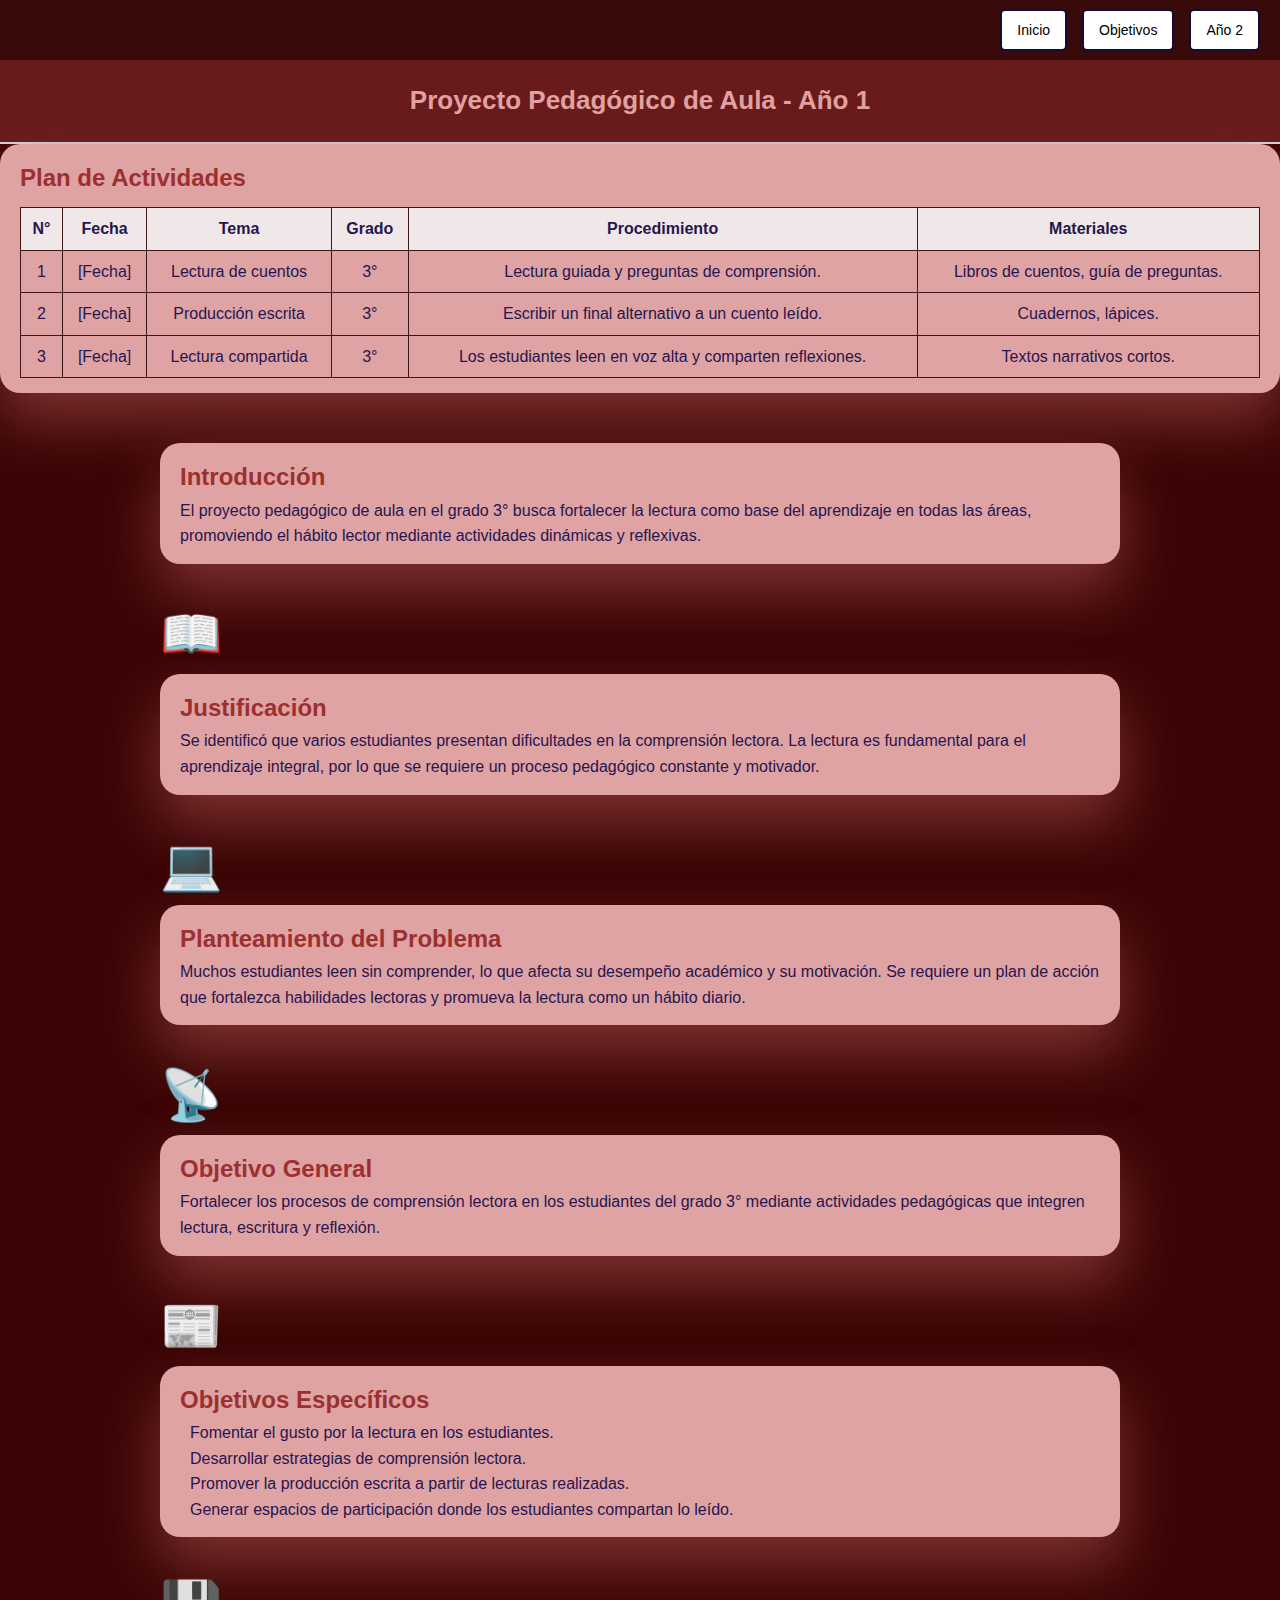
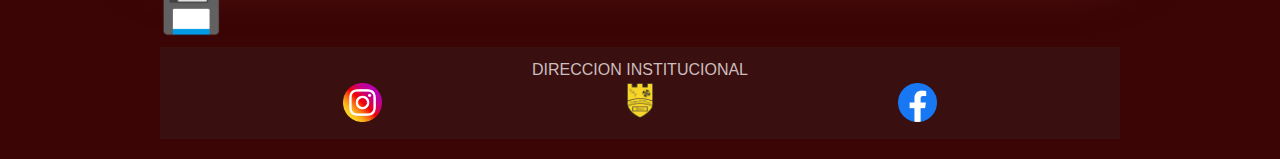
<file: index.html>
<!DOCTYPE html>
<html lang="es">
<head>
    <meta charset="UTF-8">
    <meta name="viewport" content="width=device-width, initial-scale=1.0">
    <title>Año 1 - Proyecto Pedagógico</title>
    <link rel="stylesheet" href="/style/anio1.css">
</head>
<body>
    <!-- ===== MENÚ PRINCIPAL ===== -->
    <nav id="menu">
        <ul>
            <li class="menuprincipal"><a href="pagina.html">Inicio</a></li>
            <li class="menuprincipal"><a href="paginaII.html">Objetivos</a></li>
            <li class="menuprincipal"><a href="anio2.html">Año 2</a></li>
            
        </ul>
    </nav>

    <!-- ===== CABECERA ===== -->
    <header id="cabecera">
        <h1>Proyecto Pedagógico de Aula - Año 1</h1>
    </header>

    <!-- PLAN DE ACTIVIDADES -->
        <section>
            <h2>Plan de Actividades</h2>
            <table>
                <thead>
                    <tr>
                        <th>N°</th>
                        <th>Fecha</th>
                        <th>Tema</th>
                        <th>Grado</th>
                        <th>Procedimiento</th>
                        <th>Materiales</th>
                    </tr>
                </thead>
                <tbody>
                    <tr>
                        <td>1</td>
                        <td>[Fecha]</td>
                        <td>Lectura de cuentos</td>
                        <td>3°</td>
                        <td>Lectura guiada y preguntas de comprensión.</td>
                        <td>Libros de cuentos, guía de preguntas.</td>
                    </tr>
                    <tr>
                        <td>2</td>
                        <td>[Fecha]</td>
                        <td>Producción escrita</td>
                        <td>3°</td>
                        <td>Escribir un final alternativo a un cuento leído.</td>
                        <td>Cuadernos, lápices.</td>
                    </tr>
                    <tr>
                        <td>3</td>
                        <td>[Fecha]</td>
                        <td>Lectura compartida</td>
                        <td>3°</td>
                        <td>Los estudiantes leen en voz alta y comparten reflexiones.</td>
                        <td>Textos narrativos cortos.</td>
                    </tr>
                </tbody>
            </table>
        </section>
    </main>

    <!-- ===== CONTENIDO PRINCIPAL ===== -->
    <main>
        <!-- INTRODUCCIÓN -->
        <section>
            <h2>Introducción</h2>
            <p>El proyecto pedagógico de aula en el grado 3° busca fortalecer la lectura como base del aprendizaje en todas las áreas, promoviendo el hábito lector mediante actividades dinámicas y reflexivas.</p>
        </section>

<!--===EMOJIS====---->
      <p style="font-size:50px">&#128214;</p>




        <!-- JUSTIFICACIÓN -->
        <section>
            <h2>Justificación</h2>
            <p>Se identificó que varios estudiantes presentan dificultades en la comprensión lectora. La lectura es fundamental para el aprendizaje integral, por lo que se requiere un proceso pedagógico constante y motivador.</p>
        </section>
        <p style="font-size:50px">&#128187;</p>

        <!-- PLANTEAMIENTO DEL PROBLEMA -->
        <section>
            <h2>Planteamiento del Problema</h2>
            <p>Muchos estudiantes leen sin comprender, lo que afecta su desempeño académico y su motivación. Se requiere un plan de acción que fortalezca habilidades lectoras y promueva la lectura como un hábito diario.</p>
        </section>

<p style="font-size:50px">&#128225;</p>

        <!-- OBJETIVO GENERAL -->
        <section>
            <h2>Objetivo General</h2>
            <p>Fortalecer los procesos de comprensión lectora en los estudiantes del grado 3° mediante actividades pedagógicas que integren lectura, escritura y reflexión.</p>
        </section>
        <p style="font-size:50px">&#128240;</p>


        <!-- OBJETIVOS ESPECÍFICOS -->
        <section>
            <h2>Objetivos Específicos</h2>
            <ul>
                <li>Fomentar el gusto por la lectura en los estudiantes.</li>
                <li>Desarrollar estrategias de comprensión lectora.</li>
                <li>Promover la producción escrita a partir de lecturas realizadas.</li>
                <li>Generar espacios de participación donde los estudiantes compartan lo leído.</li>
            </ul>
        </section>

 <p style="font-size:50px">&#128190;</p>
 <footer>
<p>DIRECCION INSTITUCIONAL</p>
<div class="periodo">
<p><a href="https://www.bing.com/ck/a?!&&p=e665fb0c4e6a53a9e7a4ac5517e0f554e2ebb198094d7d8c6a6972c1ea7f8494JmltdHM9MTc2MTYwOTYwMA&ptn=3&ver=2&hsh=4&fclid=0404cad3-53c3-681b-2060-dce952376917&psq=colegio+del+rosario+zipaquir%c3%a1+instagram&u=a1aHR0cHM6Ly93d3cuaW5zdGFncmFtLmNvbS9jb2xlZ2lvZGVscm9zYXJpb3ppcGFxdWlyYS8"><img style="width:10%" src="img/social.png" ></a></p>
<p><a href="https://colegiodelrosariozipaquira.edu.co/"><img style="width:15%" src="img/cropped-logo-rosario-2.png" >
<p><a href="https://www.bing.com/ck/a?!&&p=9d285757452b3ad15c006495c4c1a81872626c1d82fadabfb36ac3478d282697JmltdHM9MTc2MTYwOTYwMA&ptn=3&ver=2&hsh=4&fclid=0404cad3-53c3-681b-2060-dce952376917&psq=colegio+del+rosario+zipaquir%c3%a1+facebook&u=a1aHR0cHM6Ly93d3cuZmFjZWJvb2suY29tL2NvbHJvc2FyaW96aXAv"><img style="width:10%" src="img/facebook.png" ></a></p>
</div>
</footer>
        
        
</body>

</html>
</file>
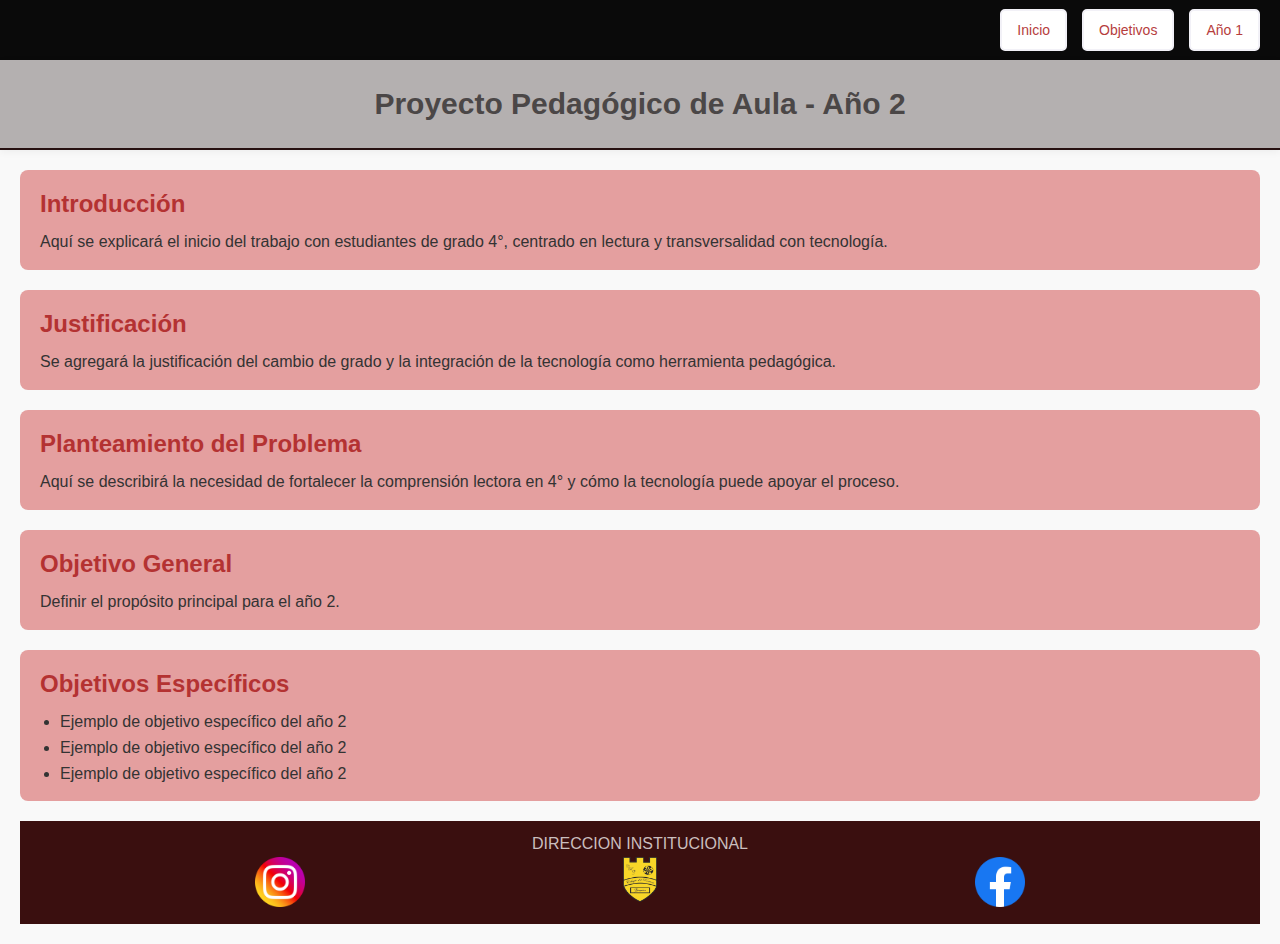
<file: anio2.html>
<!DOCTYPE html>
<html lang="es">
<head>
    <meta charset="UTF-8">
    <meta name="viewport" content="width=device-width, initial-scale=1.0">
    <title>Año 2 - Proyecto Pedagógico</title>
    <link rel="stylesheet" href="/style/anio2.css">
</head>
<body>
    <!-- ===== MENÚ PRINCIPAL ===== -->
    <nav id="menu">
        <ul>
            <li class="menuprincipal"><a href="pagina.html">Inicio</a></li>
            <li class="menuprincipal"><a href="paginaII.html">Objetivos</a></li>
            <li class="menuprincipal"><a href="anio1.html">Año 1</a></li>
           
        </ul>
    </nav>

    <!-- ===== CABECERA ===== -->
    <header id="cabecera">
        <h1>Proyecto Pedagógico de Aula - Año 2</h1>
    </header>

    <!-- ===== CONTENIDO PRINCIPAL ===== -->
    <main>
        <!-- INTRODUCCIÓN -->
        <section>
            <h2>Introducción</h2>
            <p>Aquí se explicará el inicio del trabajo con estudiantes de grado 4°, centrado en lectura y transversalidad con tecnología.</p>
        </section>

        <!-- JUSTIFICACIÓN -->
        <section>
            <h2>Justificación</h2>
            <p>Se agregará la justificación del cambio de grado y la integración de la tecnología como herramienta pedagógica.</p>
        </section>

        <!-- PLANTEAMIENTO DEL PROBLEMA -->
        <section>
            <h2>Planteamiento del Problema</h2>
            <p>Aquí se describirá la necesidad de fortalecer la comprensión lectora en 4° y cómo la tecnología puede apoyar el proceso.</p>
        </section>

        <!-- OBJETIVO GENERAL -->
        <section>
            <h2>Objetivo General </h2>
            <p>Definir el propósito principal para el año 2.</p>
        </section>

        <!-- OBJETIVOS ESPECÍFICOS -->
        <section>
            <h2>Objetivos Específicos</h2>
            <ul>
                <li>Ejemplo de objetivo específico del año 2</li>
                <li>Ejemplo de objetivo específico del año 2</li>
                <li>Ejemplo de objetivo específico del año 2</li>
            </ul>
        </section>
        <footer>
<p>DIRECCION INSTITUCIONAL</p>
<div class="periodo">
<p><a href="https://www.bing.com/ck/a?!&&p=e665fb0c4e6a53a9e7a4ac5517e0f554e2ebb198094d7d8c6a6972c1ea7f8494JmltdHM9MTc2MTYwOTYwMA&ptn=3&ver=2&hsh=4&fclid=0404cad3-53c3-681b-2060-dce952376917&psq=colegio+del+rosario+zipaquir%c3%a1+instagram&u=a1aHR0cHM6Ly93d3cuaW5zdGFncmFtLmNvbS9jb2xlZ2lvZGVscm9zYXJpb3ppcGFxdWlyYS8"><img style="width:10%" src="img/social.png" ></a></p>
<p><a href="https://colegiodelrosariozipaquira.edu.co/"><img style="width:15%" src="img/cropped-logo-rosario-2.png" >
<p><a href="https://www.bing.com/ck/a?!&&p=9d285757452b3ad15c006495c4c1a81872626c1d82fadabfb36ac3478d282697JmltdHM9MTc2MTYwOTYwMA&ptn=3&ver=2&hsh=4&fclid=0404cad3-53c3-681b-2060-dce952376917&psq=colegio+del+rosario+zipaquir%c3%a1+facebook&u=a1aHR0cHM6Ly93d3cuZmFjZWJvb2suY29tL2NvbHJvc2FyaW96aXAv"><img style="width:10%" src="img/facebook.png" ></a></p>
</div>
</footer>

       

       
                </tbody>
            </table>
        </section>
    </main>
</body>
</html>
</file>
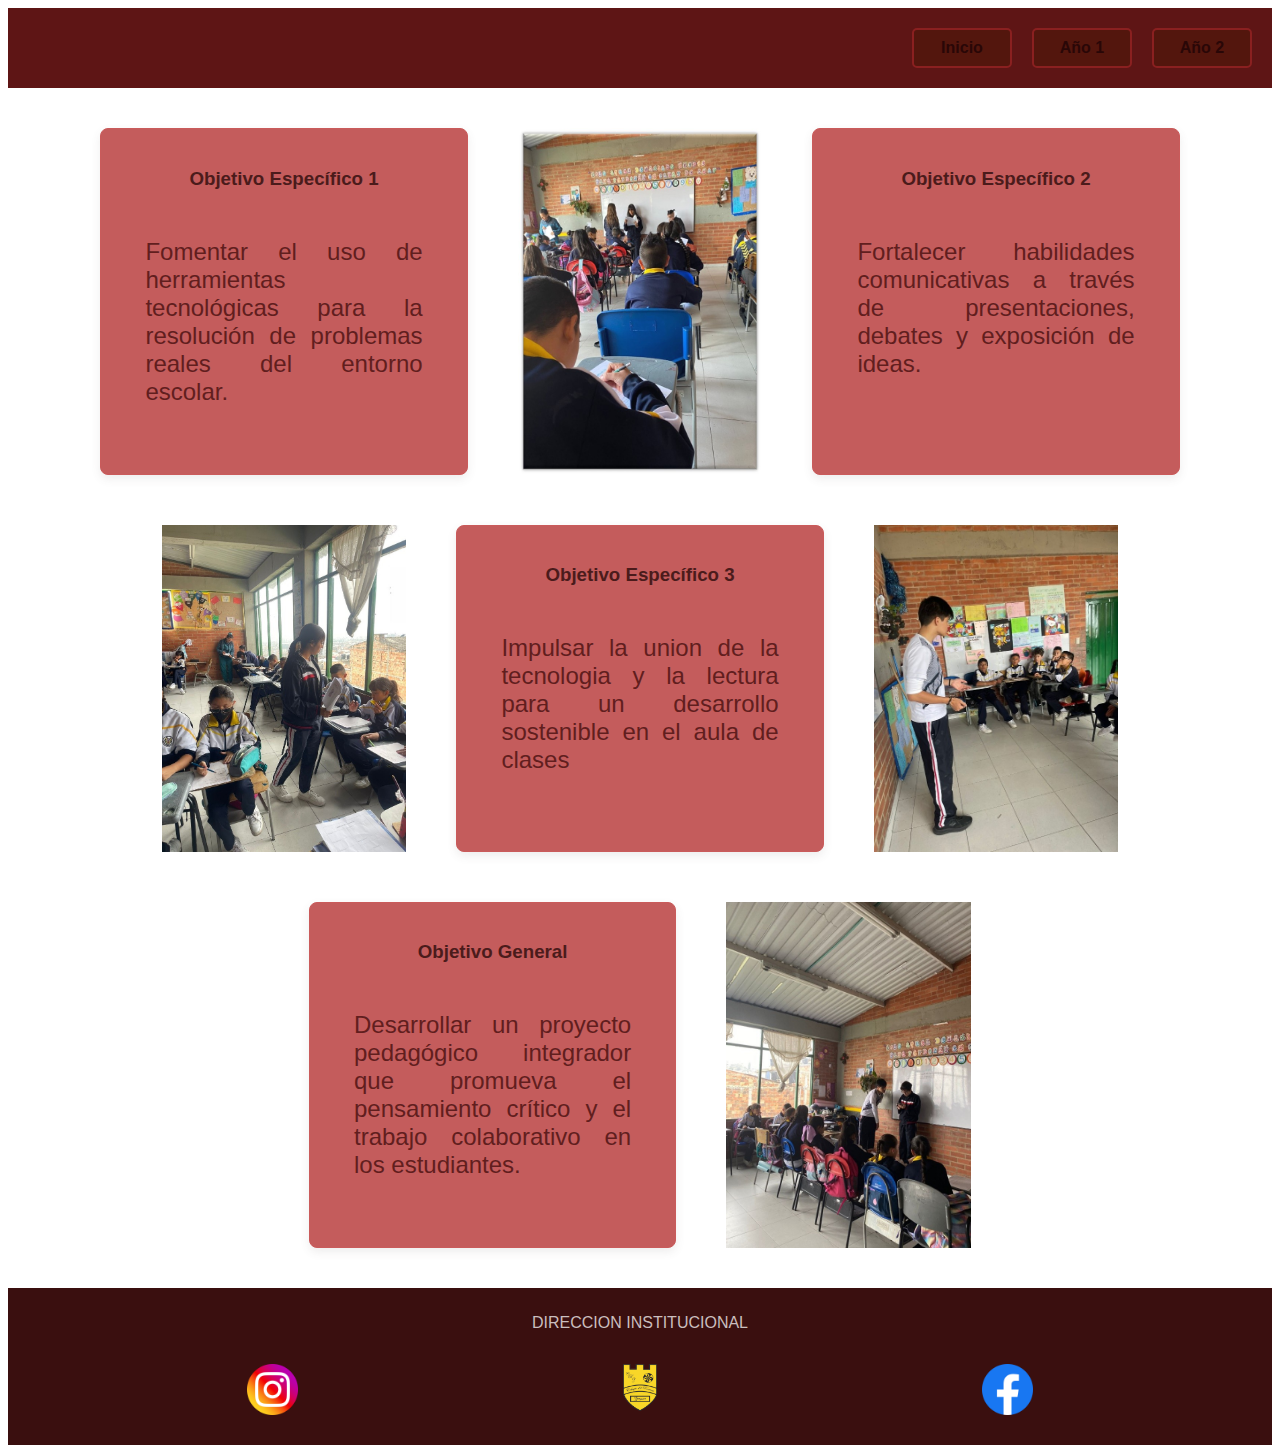
<file: paginaII.html>
<!DOCTYPE html>
<html lang="es">
<head>
  <meta charset="UTF-8">
  <meta name="viewport" content="width=device-width, initial-scale=1.0">
  <title>Objetivos</title>
  <link rel="stylesheet" href="/style/paginaII.css">
</head>
<body>

  <nav id="menuII">
    <ul>
      <li class="menuprincipalII"><a href="pagina.html">Inicio</a></li>
      <li class="menuprincipalII"><a href="anio1.html">Año 1</a></li>
      <li class="menuprincipalII"><a href="anio2.html">Año 2</a></li>
      
    </ul>
  </nav>

  <main class="contenidoII">
    <div class="centroII">
      <h3 style="text-align:center;">Objetivo Específico 1</h3>
      <p style="padding: 24px; font-size: 24px;">
        Fomentar el uso de herramientas tecnológicas para la resolución de problemas reales del entorno escolar.
      </p>
    </div>
    <img src="../img/actividad 1.jpg" style="width:20%" />
      
      
    <div class="centroII">
      <h3 style="text-align:center;">Objetivo Específico 2</h3>
      <p style="padding: 24px; font-size: 24px;">
        Fortalecer habilidades comunicativas a través de presentaciones, debates y exposición de ideas.
      </p>
    </div>
 <img src="../img/actividad 2.jpg" style="width:20%" />
      
      <div class="derechaII">
      <h3 style="text-align:center;">Objetivo Específico 3</h3>
      <p style="padding: 24px; font-size: 24px;">
        Impulsar la union de la tecnologia y la lectura para un desarrollo sostenible en el aula de clases
      </p>
    </div>
<img src="../img/actividad 3.jpg" style="width:20%" />
      
    <div class="centro bajoII">
      <h3 style="text-align:center;">Objetivo General</h3>
      <p style="padding: 24px; font-size: 24px;">
        Desarrollar un proyecto pedagógico integrador que promueva el pensamiento crítico y el trabajo colaborativo en los estudiantes.
      </p>
    </div>
    <img src="../img/actividad 4.jpg" style="width:20%" />
      
  </main>
<footer>
<p>DIRECCION INSTITUCIONAL</p>
<div class="periodo">
<p><a href="https://www.bing.com/ck/a?!&&p=e665fb0c4e6a53a9e7a4ac5517e0f554e2ebb198094d7d8c6a6972c1ea7f8494JmltdHM9MTc2MTYwOTYwMA&ptn=3&ver=2&hsh=4&fclid=0404cad3-53c3-681b-2060-dce952376917&psq=colegio+del+rosario+zipaquir%c3%a1+instagram&u=a1aHR0cHM6Ly93d3cuaW5zdGFncmFtLmNvbS9jb2xlZ2lvZGVscm9zYXJpb3ppcGFxdWlyYS8"><img style="width:10%" src="img/social.png" ></a></p>
<p><a href="https://colegiodelrosariozipaquira.edu.co/"><img style="width:15%" src="img/cropped-logo-rosario-2.png" >
<p><a href="https://www.bing.com/ck/a?!&&p=9d285757452b3ad15c006495c4c1a81872626c1d82fadabfb36ac3478d282697JmltdHM9MTc2MTYwOTYwMA&ptn=3&ver=2&hsh=4&fclid=0404cad3-53c3-681b-2060-dce952376917&psq=colegio+del+rosario+zipaquir%c3%a1+facebook&u=a1aHR0cHM6Ly93d3cuZmFjZWJvb2suY29tL2NvbHJvc2FyaW96aXAv"><img style="width:10%" src="img/facebook.png" ></a></p>
</div>
</footer>
</body>
</html>
</file>
<file: style/paginaII.css>
* {
  margin: 50;
  box-sizing: border-box;
  font-family: Arial, sans-serif;
}

/* ===== NAVEGACIÓN ===== */
#menuII {
  background-color: rgb(94, 21, 21);
  width: 100%;
  height: 80px;
  display: flex;
  align-items: center;
  justify-content: flex-end;
}

ul {
  display: flex;
  list-style: none;
}

.menuprincipalII {
  background-color: rgb(83, 22, 13);
  display: flex;
  width: 100px;
  height: 40px;
  border: 2px solid rgb(138, 32, 32);
  justify-content: center;
  align-items: center;
  margin-right: 20px;
  border-radius: 5px;
  transition: 0.3s ease all;
}

.menuprincipalII a {
  text-decoration: none;
  color: rgb(41, 7, 7);
  font-weight: bold;
}

.menuprincipal:hover {
  background-color: rgb(151, 36, 36);
  box-shadow: 4px 4px 5px rgb(121, 62, 62);
}

.menuprincipalII:hover a {
  color: rgb(238, 228, 228);
}

/* ===== CONTENIDO DE OBJETIVOS ===== */
.contenidoII {
  background-color: #ffffff;
  width: 100%;
  min-height: 100px;
  display:flex;
  gap: 50px;
  justify-content: center;
  align-items: flex;
  padding: 40px 20px;
  flex-wrap: wrap;
}

.contenidoII div {
  background-color: #c45c5c;
  border: 1px solid #ca5b5b;
  border-radius: 8px;
  width: 30%;
  min-height: 16px;
  padding: 20px;
  box-shadow: 0 4px 10px rgba(85, 81, 81, 0.1);
}

.contenidoII h3 {
  margin-bottom: 10px;
  text-align: center;
  color: #4b1b1b;
}

.contenidoII p {
  font-size: 14px;
  color: #611e1e;
  text-align: justify;
}

/* ===== RESPONSIVO ===== */
@media (max-width: 768px) {
  .contenidoII div {
    width: 90%;
  }
}
footer {
text-align: center;
padding: 10px;
background-color: #3a0f0f;
color: rgb(202, 190, 190);
}


.periodo {
 display: flex;
 justify-content: center;
}
</file>
<file: style/anio1.css>
/* ===== RESET GENERAL ===== */
* {
    margin: 0;
    padding: 0;
    box-sizing: border-box;
}

/* ===== ESTILO BASE ===== */
body {
    font-family: Arial, sans-serif; /* Fuente general */
    line-height: 1.6; /* Espaciado entre líneas */
    background-color: #3b0505; /* Fondo claro */
    color: #271550; /* Texto en gris oscuro */
}

/* ===== MENÚ PRINCIPAL ===== */
#menu {
    background-color: #380a0a; /* Fondo negro */
    padding: 0 20px;
}

#menu ul {
    display: flex;
    list-style: none; /* Quitar viñetas */
    justify-content: flex-end; /* Menú alineado a la derecha */
    height: 60px;
    align-items: center;
}

.menuprincipal {
    background-color: #ffffff; /* Botones claros */
    border: 2px solid #130c3b;
    margin-left: 15px;
    border-radius: 5px;
    transition: all 0.3s ease;
}

.menuprincipal a {
    text-decoration: none;
    color: #000000; /* Texto oscuro */
    font-size: 14px;
    padding: 8px 15px;
    display: block;
}

.menuprincipal:hover {
    background-color: #151541; /* Fondo oscuro al pasar */
}

.menuprincipal:hover a {
    color: white; /* Texto blanco al pasar */
}



/* ===== CABECERA ===== */
#cabecera {
    background-color: #691b1b; /* Fondo blanco */
    text-align: center;
    padding: 20px;
    border-bottom: 2px solid #ddd;
    box-shadow: 0 2px 8px rgba(219, 124, 124, 0.05);
}

#cabecera h1 {
    font-size: 26px;
    color: #e2a0a0;
}

/* ===== CONTENIDO PRINCIPAL ===== */
main {
    max-width: 1000px;
    margin: auto;
    padding: 20px;
}

/* Cada sección con caja blanca */
section {
    background: #dfa3a3;
    padding: 15px 20px;
    margin-bottom: 30px;
    border-radius: 20px;
    box-shadow: 0 28px 58px rgba(126, 48, 48, 08.05);
}

section h2 {
    margin-bottom: 1px;
    color: #9c3030;
}

/* ===== LISTAS ===== */
ul {
    margin-left: 10px;
    list-style-type: none;
}

/* ===== TABLA ===== */
table {
    width: 100%;
    border-collapse: collapse;
    margin-top: 10px;
}

table th, table td {
    border: 1px solid #3d1717;
    padding: 8px;
    text-align: center;
}

table th {
    background-color: #f0e8e8; /* Fondo gris claro para encabezado */
}
footer {
text-align: center;
padding: 10px;
background-color: #3a0f0f;
color: rgb(202, 190, 190);
}
.periodo {
 display: flex;
 justify-content: center;
}
</file>
<file: style/anio2.css>
/* ===== RESETEO BÁSICO ===== */
* {
    margin: 0;
    padding: 0;
    box-sizing: border-box;
}

/* ===== ESTILO GENERAL ===== */
body {
    font-family: Arial, sans-serif; /* Fuente base */
    line-height: 1.6; /* Espaciado entre líneas */
    background-color: #f9f9f9; /* Fondo claro */
    color: #333; /* Texto oscuro */
}

/* ===== MENÚ PRINCIPAL ===== */
#menu {
    background-color: #0a0a0a; /* Fondo negro */
    padding: 0 20px;
}

#menu ul {
    display: flex; /* Alinea horizontalmente los elementos */
    list-style: none; /* Sin viñetas */
    justify-content: flex-end; /* Menú alineado a la derecha */
    height: 60px;
    align-items: center; /* Centrar verticalmente */
}

.menuprincipal {
    background-color: #ffffff; /* Fondo claro botones */
    border: 2px solid #f2f1f7;
    margin-left: 15px;
    border-radius: 5px;
    transition: all 0.3s ease;
}

.menuprincipal a {
    text-decoration: none;
    color: #b63d3d;
    font-size: 14px;
    padding: 8px 15px;
    display: block;
}

.menuprincipal:hover {
    background-color: #0d0d0e;
}

.menuprincipal:hover a {
    color: rgb(85, 28, 28);
}

/* ===== CABECERA ===== */
#cabecera {
    background-color: #b4b0b0; /* Fondo blanco */
    text-align: center;
    padding: 20px;
    border-bottom: 2px solid #271111;
    box-shadow: 0 2px 8px rgba(0,0,0,0.05); /* Sombra ligera */
}

#cabecera h1 {
    font-size: 30px;
    color: #4b4747;
}

/* ===== SECCIONES ===== */
main {
    max-width: 10000px; /* Ancho máximo de contenido */
    margin: auto; /* Centrar */
    padding: 20px;
}

section {
    background: #e49f9f;
    padding: 15px 20px;
    margin-bottom: 20px; /* Espacio entre secciones */
    border-radius: 8px;
    box-shadow: 0 2px 5px rgba(255, 255, 255, 0.05);
}

section h2 {
    margin-bottom: 6px;
    color: #b43232;
}

/* ===== LISTAS ===== */
ul {
    padding-left: 20px;
}

/* ===== TABLAS ===== */
table {
    width: 100%;
    border-collapse: collapse;
    margin-top: 10px;
}

table th, table td {
    border: 1px solid #c26969;
    padding: 866px;
    text-align: left;
}

table th {
    background-color: #7c4242;
}
footer {
text-align: center;
padding: 10px;
background-color: #3a0f0f;
color: rgb(202, 190, 190);
}
.periodo {
 display: flex;
 justify-content: center;
}
</file>
